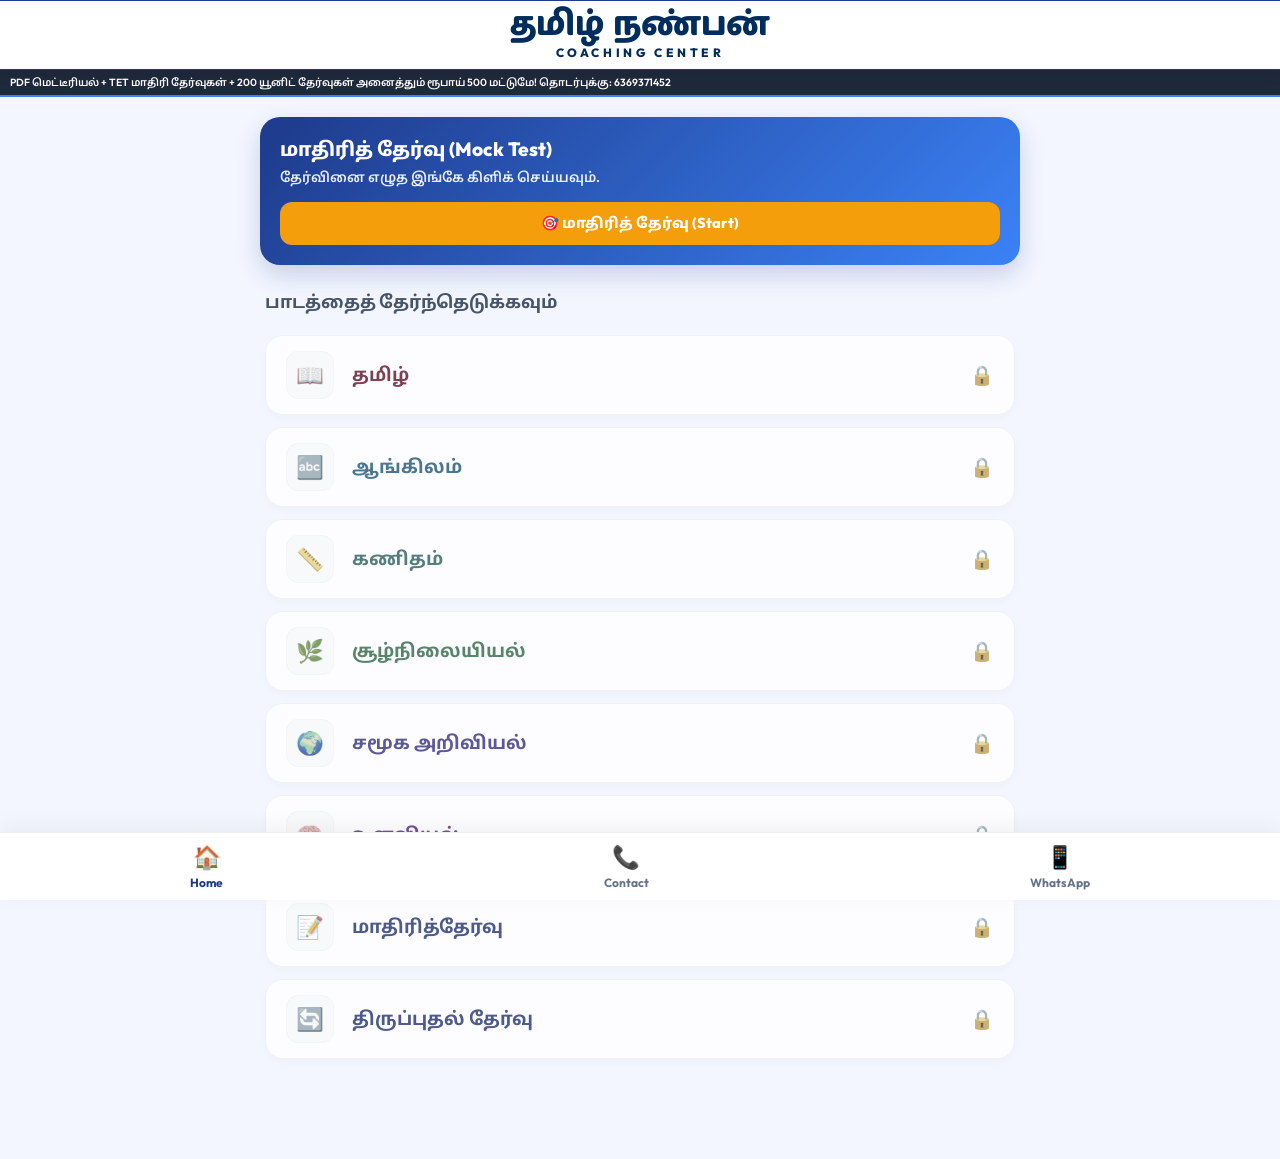
<file: index.html>
<!DOCTYPE html>
<html lang="ta">
<head>
    <meta charset="UTF-8">
    <meta name="viewport" content="width=device-width, initial-scale=1.0">
    <title>Tamil Nanban - Dashboard</title>
    <link rel="stylesheet" href="https://fonts.googleapis.com/css2?family=Outfit:wght@300;400;600;800&family=Noto+Sans+Tamil:wght@400;700&family=Baloo+Thambi+2:wght@800&display=swap">
    <style>
        /* --- BRAND HEADER --- */
        .header-standard {
            background: #ffffff;
            position: sticky;
            top: 0;
            z-index: 1000;
            box-shadow: 0 4px 15px rgba(0,0,0,0.08);
            height: 70px;
            display: flex;
            align-items: center;
            justify-content: center;
            border-top: 1px solid #1e3a8a;
            border-bottom: 1px solid #1e3a8a; /* Standard blue top border */
        }
        .brand-container {
            display: flex; 
            flex-direction: column; 
            align-items: center; 
            cursor: pointer;
            text-decoration: none;
        }
        .brand-main {
            font-family: 'Baloo Thambi 2', cursive;
            font-size: 2.1rem;
            font-weight: 800;
            color: #002d5b;
            line-height: 0.9;
            margin: 0;
        }
        .brand-sub {
            font-family: 'Outfit', sans-serif;
            font-size: 0.75rem;
            font-weight: 800;
            color: #002d5b;
            letter-spacing: 0.3em;
            text-transform: uppercase;
            margin-top: 4px;
        }
        @media (max-width: 480px) {
            .brand-main { font-size: 1.6rem; }
            .brand-sub { font-size: 0.6rem; }
        }

        :root {
            --primary: #1e3a8a;
            --bg-light: #f3f6ff;
            --card-bg: #ffffff;
            --text-dark: #334155;
            --text-dim: #64748b;
            --accent: #f59e0b;
        }

        * {
            margin: 0;
            padding: 0;
            box-sizing: border-box;
            font-family: 'Outfit', 'Noto Sans Tamil', sans-serif;
            -webkit-tap-highlight-color: transparent;
        }

        body {
            background: var(--bg-light);
            color: var(--text-dark);
            min-height: 100vh;
            padding-bottom: 80px; /* Space for bottom nav */
        }

        .hero-section {
            padding: 20px;
            max-width: 800px;
            margin: 0 auto;
            text-align: center;
        }

        .section-title {
            text-align: left;
            font-size: 1.1rem;
            font-weight: 700;
            color: #475569;
            margin: 10px 0 20px;
            padding-left: 5px;
        }

        /* --- Daily Challenge CTA Box --- */
        .cta-box {
            background: linear-gradient(135deg, #1e3a8a, #3b82f6);
            padding: 20px;
            border-radius: 20px;
            margin-bottom: 25px;
            color: white;
            box-shadow: 0 10px 25px rgba(30, 58, 138, 0.2);
            position: relative;
            overflow: hidden;
            text-decoration: none;
            display: block;
            text-align: left;
        }

        .cta-box h2 { font-size: 1.2rem; margin-bottom: 5px; font-weight: 800; color: white;}
        .cta-box p { font-size: 0.85rem; opacity: 0.9; margin-bottom: 15px; font-weight: 600; color: white;}
        
        .btn-group { display: flex; gap: 10px; }

        .btn-main {
            flex: 1;
            padding: 12px;
            border-radius: 12px;
            border: none;
            font-weight: 800;
            cursor: pointer;
            font-size: 0.9rem;
            transition: 0.3s;
            text-decoration: none;
            text-align: center;
            display: block;
        }

        .btn-free { background: #f59e0b; color: white; }

        /* --- Subject List Layout --- */
        .subject-list {
            display: flex;
            flex-direction: column;
            gap: 12px;
            max-width: 800px;
            margin: 0 auto;
            padding: 0 5px;
        }

        .subject-card {
            background: var(--card-bg);
            border-radius: 18px;
            padding: 15px 20px;
            display: flex;
            align-items: center;
            text-decoration: none;
            box-shadow: 0 4px 12px rgba(0,0,0,0.03);
            border: 1px solid #edf2f7;
            transition: all 0.3s ease;
        }

        .subject-card:active {
            transform: scale(0.97);
            background: #f8fafc;
        }

        .icon-wrapper {
            width: 48px;
            height: 48px;
            border-radius: 12px;
            background: #f8fafc;
            display: flex;
            align-items: center;
            justify-content: center;
            font-size: 1.4rem;
            margin-right: 18px;
            border: 1px solid #f1f5f9;
        }

        .subject-info {
            flex-grow: 1;
            font-weight: 700;
            font-size: 1.15rem;
            text-align: left;
        }

        .chevron {
            color: #cbd5e1;
            font-size: 1.2rem;
        }

        /* --- Theme Colors for Subjects --- */
        .tamil .subject-info { color: #9f1239; }
        .english .subject-info { color: #0369a1; }
        .maths .subject-info { color: #0f766e; }
        .science .subject-info { color: #15803d; }
        .social .subject-info { color: #4338ca; }
        .psy .subject-info { color: #7e22ce; }
        .std678 .subject-info { color: #1e40af; }

        /* --- Bottom Nav --- */
        .bottom-nav {
            position: fixed;
            bottom: 0; left: 0; width: 100%;
            background: white;
            display: flex;
            justify-content: space-around;
            padding: 10px 0;
            border-top: 1px solid #eee;
            box-shadow: 0 -5px 20px rgba(0,0,0,0.05);
            z-index: 1000;
        }

        .nav-item {
            display: flex;
            flex-direction: column;
            align-items: center;
            text-decoration: none;
            color: #64748b;
            font-size: 0.75rem;
            font-weight: 700;
            gap: 4px;
        }

        .nav-item.active { color: #1e3a8a; }

        .nav-icon { font-size: 1.4rem; }

        /* Notice Ticker */
        .ticker {
            background: #1e293b;
            color: white;
            padding: 0.35rem 0.6rem;
            font-size: 0.65rem;
            font-weight: 600;
            white-space: nowrap;
            overflow: hidden;
            border-bottom: 2px solid #3b82f6;
        }
        .ticker-inner { display: inline-block; animation: scroll 20s linear infinite; }
        @keyframes scroll { from { transform: translateX(100%); } to { transform: translateX(-100%); } }

        /* --- Lock Modal --- */
        .lock-overlay {
            position: fixed;
            top: 0; left: 0; width: 100%; height: 100%;
            background: rgba(15, 23, 42, 0.7);
            backdrop-filter: blur(5px);
            z-index: 2000;
            display: flex;
            align-items: center;
            justify-content: center;
        }
        .lock-modal-content {
            background: white;
            width: 90%;
            max-width: 350px;
            padding: 25px 20px;
            border-radius: 20px;
            text-align: center;
            box-shadow: 0 25px 50px rgba(0,0,0,0.2);
            animation: popIn 0.3s cubic-bezier(0.175, 0.885, 0.32, 1.275);
        }
        @keyframes popIn {
            0% { transform: scale(0.8); opacity: 0; }
            100% { transform: scale(1); opacity: 1; }
        }
        .lock-icon {
            font-size: 3rem;
            margin-bottom: 10px;
        }
        .lock-modal-content h3 {
            color: #1e293b;
            font-size: 1.2rem;
            font-weight: 800;
            margin-bottom: 10px;
        }
        .lock-modal-content p {
            color: #64748b;
            font-size: 0.9rem;
            font-weight: 600;
            margin-bottom: 20px;
            line-height: 1.5;
        }
        .btn-join-paid {
            display: block;
            background: linear-gradient(135deg, #e11d48, #be123c);
            color: white;
            padding: 12px;
            border-radius: 12px;
            text-decoration: none;
            font-weight: 800;
            font-size: 0.95rem;
            margin-bottom: 10px;
            box-shadow: 0 4px 15px rgba(225, 29, 72, 0.3);
        }
        .btn-close-modal {
            display: block;
            width: 100%;
            background: #f1f5f9;
            color: #475569;
            padding: 10px;
            border-radius: 10px;
            border: none;
            font-weight: 700;
            font-size: 0.9rem;
            cursor: pointer;
        }
        
        .locked-card {
            opacity: 0.85;
            filter: grayscale(0.5);
        }
    </style>
</head>
<body>

    <header class="header-standard">
        <a href="index.html" class="brand-container">
            <div class="brand-main">தமிழ் நண்பன்</div>
            <div class="brand-sub">COACHING CENTER</div>
        </a>
    </header>

    <div class="ticker">
        <div class="ticker-inner">
            PDF மெட்டீரியல் + TET மாதிரி தேர்வுகள் + 200 யூனிட் தேர்வுகள் அனைத்தும் ரூபாய் 500 மட்டுமே! தொடர்புக்கு: 6369371452
        </div>
    </div>

    <main class="hero-section">
        
        <div class="cta-box">
            <h2>மாதிரித் தேர்வு (Mock Test)</h2>
            <p>தேர்வினை எழுத இங்கே கிளிக் செய்யவும்.</p>
            <div class="btn-group">
                <a href="subject.html?id=mocktest" class="btn-main btn-free">🎯 மாதிரித் தேர்வு (Start)</a>
            </div>
        </div>

        <h2 class="section-title">பாடத்தைத் தேர்ந்தெடுக்கவும்</h2>

        <div class="subject-list">
            <a href="#" onclick="showLockModal(event)" class="subject-card tamil locked-card">
                <div class="icon-wrapper">📖</div>
                <div class="subject-info">தமிழ்</div>

                <div class="chevron">🔒</div>
            </a>

            <a href="#" onclick="showLockModal(event)" class="subject-card english locked-card">
                <div class="icon-wrapper">🔤</div>
                <div class="subject-info">ஆங்கிலம்</div>
                <div class="chevron">🔒</div>
            </a>

            <a href="#" onclick="showLockModal(event)" class="subject-card maths locked-card">
                <div class="icon-wrapper">📏</div>
                <div class="subject-info">கணிதம்</div>
                <div class="chevron">🔒</div>
            </a>

            <a href="#" onclick="showLockModal(event)" class="subject-card science locked-card">
                <div class="icon-wrapper">🌿</div>
                <div class="subject-info">சூழ்நிலையியல்</div>
                <div class="chevron">🔒</div>
            </a>

            <a href="#" onclick="showLockModal(event)" class="subject-card social locked-card">
                <div class="icon-wrapper">🌍</div>
                <div class="subject-info">சமூக அறிவியல்</div>
                <div class="chevron">🔒</div>
            </a>

            <a href="#" onclick="showLockModal(event)" class="subject-card psy locked-card">
                <div class="icon-wrapper">🧠</div>
                <div class="subject-info">உளவியல்</div>
                <div class="chevron">🔒</div>
            </a>

            <a href="#" onclick="showLockModal(event)" class="subject-card std678 locked-card">
                <div class="icon-wrapper">📝</div>
                <div class="subject-info">மாதிரித்தேர்வு</div>
                <div class="chevron">🔒</div>
            </a>

            <a href="#" onclick="showLockModal(event)" class="subject-card std678 locked-card">
                <div class="icon-wrapper">🔄</div>
                <div class="subject-info">திருப்புதல் தேர்வு</div>
                <div class="chevron">🔒</div>
            </a>
        </div>
    </main>

    <nav class="bottom-nav">
        <a href="index.html" class="nav-item active">
            <span class="nav-icon">🏠</span>
            <span>Home</span>
        </a>
        <a href="tel:6369371452" class="nav-item">
            <span class="nav-icon">📞</span>
            <span>Contact</span>
        </a>
        <a href="https://chat.whatsapp.com/KDL9niBSU6t0Nx1wlBtpJy" target="_blank" class="nav-item">
            <span class="nav-icon">📱</span>
            <span>WhatsApp</span>
        </a>
    </nav>

    <!-- Lock Modal -->
    <div id="lockModal" class="lock-overlay" style="display: none;">
        <div class="lock-modal-content">
            <div class="lock-icon">🔒</div>
            <h3>இந்தப் பகுதி லாக் செய்யப்பட்டுள்ளது!</h3>
            <p>முழுமையான பாடங்கள் மற்றும் தேர்வுகளை அணுக PAID GROUP-ல் இணையவும்.</p>
            <a href="https://wa.me/916369371452?text=Paid Group-ல் இணைய விரும்புகிறேன்" target="_blank" class="btn-join-paid">💎 PAID GROUP-ல் இணைய</a>
            <button class="btn-close-modal" onclick="closeLockModal()">மூடு (Close)</button>
        </div>
    </div>

    <script>
        function showLockModal(e) {
            if(e) e.preventDefault();
            document.getElementById('lockModal').style.display = 'flex';
        }
        function closeLockModal() {
            document.getElementById('lockModal').style.display = 'none';
        }
    </script>
</body>
</html>
</file>
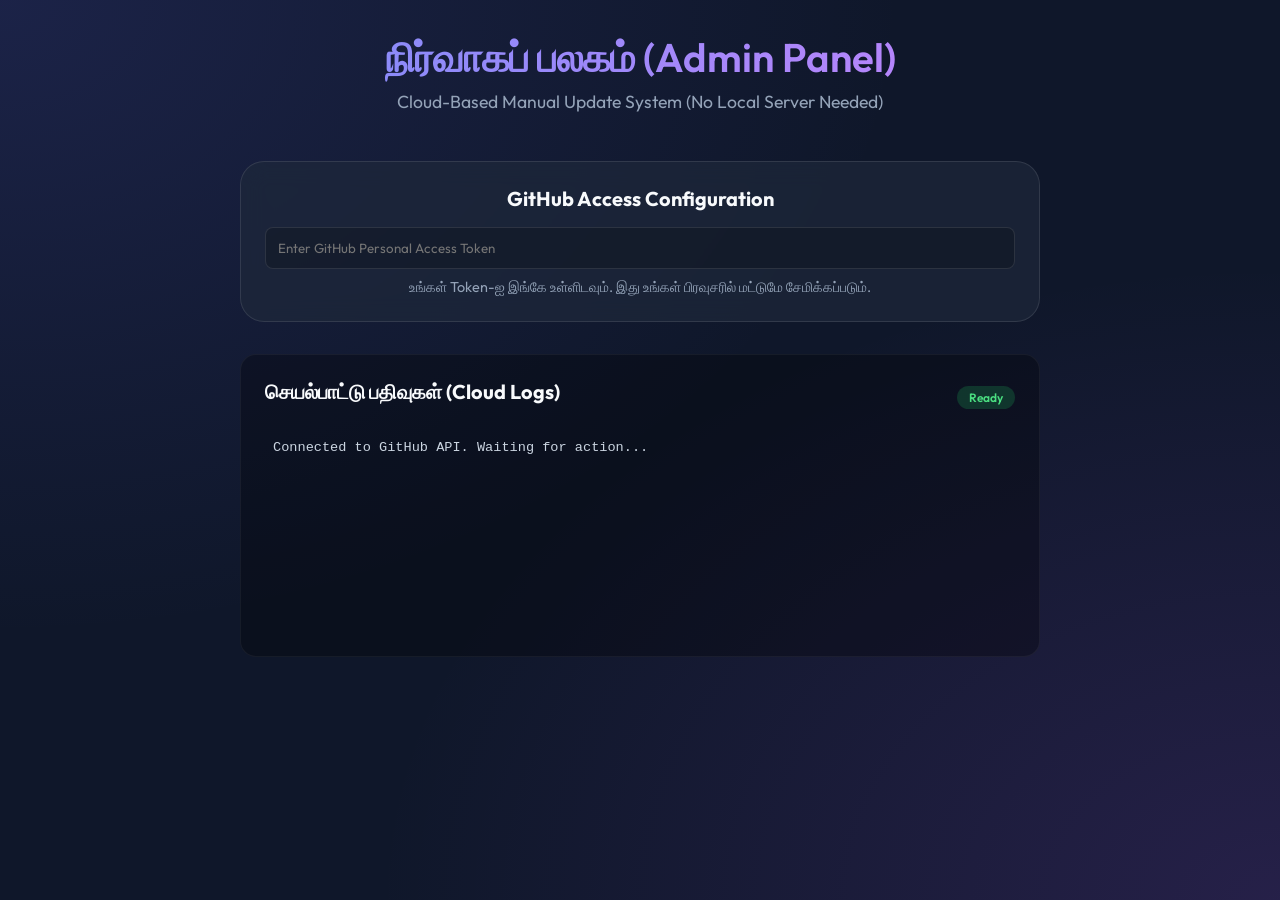
<file: admin.html>
<!DOCTYPE html>
<html lang="ta">
<head>
    <meta charset="UTF-8">
    <meta name="viewport" content="width=device-width, initial-scale=1.0">
    <title>A1 Online TET - Admin Panel</title>
    <link href="https://fonts.googleapis.com/css2?family=Outfit:wght@300;400;600&display=swap" rel="stylesheet">
    <style>
        :root {
            --primary: #6366f1;
            --secondary: #a855f7;
            --accent: #f43f5e;
            --bg: #0f172a;
            --card-bg: rgba(30, 41, 59, 0.7);
            --text: #f8fafc;
        }

        * {
            margin: 0;
            padding: 0;
            box-sizing: border-box;
            font-family: 'Outfit', sans-serif;
        }

        body {
            background: var(--bg);
            background-image: 
                radial-gradient(at 0% 0%, rgba(99, 102, 241, 0.15) 0px, transparent 50%),
                radial-gradient(at 100% 100%, rgba(168, 85, 247, 0.15) 0px, transparent 50%);
            color: var(--text);
            min-height: 100vh;
            display: flex;
            flex-direction: column;
            align-items: center;
            padding: 2rem;
        }

        .container {
            width: 100%;
            max-width: 800px;
        }

        header {
            text-align: center;
            margin-bottom: 3rem;
            animation: fadeInDown 0.8s ease-out;
        }

        h1 {
            font-size: 2.5rem;
            font-weight: 600;
            background: linear-gradient(to right, #818cf8, #c084fc);
            -webkit-background-clip: text;
            -webkit-text-fill-color: transparent;
            margin-bottom: 0.5rem;
        }

        p.subtitle {
            color: #94a3b8;
            font-size: 1.1rem;
        }

        .dashboard {
            display: grid;
            grid-template-columns: repeat(auto-fit, minmax(250px, 1fr));
            gap: 1.5rem;
            margin-bottom: 2rem;
        }

        .action-card {
            background: var(--card-bg);
            backdrop-filter: blur(12px);
            border: 1px solid rgba(255, 255, 255, 0.1);
            border-radius: 1.5rem;
            padding: 2rem;
            transition: all 0.3s cubic-bezier(0.4, 0, 0.2, 1);
            display: flex;
            flex-direction: column;
            align-items: center;
            text-align: center;
            animation: fadeInUp 0.5s ease-out backwards;
        }

        .action-card:hover {
            transform: translateY(-5px);
            border-color: var(--primary);
            box-shadow: 0 10px 30px -10px rgba(99, 102, 241, 0.3);
        }

        .icon {
            font-size: 3rem;
            margin-bottom: 1rem;
        }

        h3 {
            font-size: 1.25rem;
            margin-bottom: 0.75rem;
        }

        .desc {
            color: #94a3b8;
            font-size: 0.9rem;
            margin-bottom: 1.5rem;
            line-height: 1.4;
        }

        .btn {
            width: 100%;
            padding: 0.75rem;
            border: none;
            border-radius: 0.75rem;
            font-weight: 600;
            cursor: pointer;
            transition: all 0.2s;
            background: var(--primary);
            color: white;
            display: flex;
            justify-content: center;
            align-items: center;
            gap: 0.5rem;
        }

        .btn:hover {
            opacity: 0.9;
            filter: brightness(1.1);
        }

        .btn:active {
            transform: scale(0.98);
        }

        .btn.secondary { background: var(--secondary); }
        .btn.accent { background: var(--accent); }

        .btn:disabled {
            background: #475569;
            cursor: not-allowed;
            opacity: 0.7;
        }

        .logs-section {
            background: rgba(0, 0, 0, 0.3);
            border-radius: 1rem;
            padding: 1.5rem;
            margin-top: 2rem;
            border: 1px solid rgba(255, 255, 255, 0.05);
        }

        .logs-header {
            display: flex;
            justify-content: space-between;
            align-items: center;
            margin-bottom: 1rem;
        }

        .logs-content {
            font-family: 'Courier New', Courier, monospace;
            font-size: 0.85rem;
            color: #cbd5e1;
            height: 200px;
            overflow-y: auto;
            white-space: pre-wrap;
            padding: 0.5rem;
        }

        .status-badge {
            display: inline-block;
            padding: 0.25rem 0.75rem;
            border-radius: 9999px;
            font-size: 0.75rem;
            font-weight: 600;
            background: rgba(34, 197, 94, 0.2);
            color: #4ade80;
        }

        @keyframes fadeInDown {
            from { opacity: 0; transform: translateY(-20px); }
            to { opacity: 1; transform: translateY(0); }
        }

        @keyframes fadeInUp {
            from { opacity: 0; transform: translateY(20px); }
            to { opacity: 1; transform: translateY(0); }
        }

        .loader {
            width: 16px;
            height: 16px;
            border: 2px solid #fff;
            border-bottom-color: transparent;
            border-radius: 50%;
            display: none;
            animation: rotation 1s linear infinite;
        }

        @keyframes rotation {
            0% { transform: rotate(0deg); }
            100% { transform: rotate(360deg); }
        }

        /* Responsive */
        @media (max-width: 600px) {
            body { padding: 1rem; }
            h1 { font-size: 2rem; }
        }
    </style>
</head>
<body>
    <div class="container">
        <header>
            <h1>நிர்வாகப் பலகம் (Admin Panel)</h1>
            <p class="subtitle">Cloud-Based Manual Update System (No Local Server Needed)</p>
        </header>

        <div class="dashboard">
            <div class="action-card" style="grid-column: 1 / -1; padding: 1.5rem;">
                <h3 style="margin-bottom: 1rem;">GitHub Access Configuration</h3>
                <input type="password" id="gh-token" placeholder="Enter GitHub Personal Access Token" 
                    style="width: 100%; padding: 0.75rem; border-radius: 0.5rem; border: 1px solid rgba(255,255,255,0.1); background: rgba(0,0,0,0.2); color: white; margin-bottom: 0.5rem;">
                <p class="desc" style="margin-bottom: 0;">உங்கள் Token-ஐ இங்கே உள்ளிடவும். இது உங்கள் பிரவுசரில் மட்டுமே சேமிக்கப்படும்.</p>
            </div>


        </div>

        <div class="logs-section">
            <div class="logs-header">
                <h3>செயல்பாட்டு பதிவுகள் (Cloud Logs)</h3>
                <span class="status-badge" id="status-text">Ready</span>
            </div>
            <div class="logs-content" id="log-window">Connected to GitHub API. Waiting for action...</div>
        </div>
    </div>

    <script>
        // Load token from localStorage
        const tokenInput = document.getElementById('gh-token');
        tokenInput.value = localStorage.getItem('gh_token') || '';
        tokenInput.onchange = () => localStorage.setItem('gh_token', tokenInput.value);

        async function runCloudAction(type, btn) {
            const token = tokenInput.value;
            if (!token) {
                alert('தயவுசெய்து GitHub Token-ஐ உள்ளிடவும்!');
                return;
            }

            const loader = btn.querySelector('.loader');
            const logWindow = document.getElementById('log-window');
            const statusText = document.getElementById('status-text');

            btn.disabled = true;
            loader.style.display = 'inline-block';
            statusText.innerText = 'Triggering GitHub...';
            
            const repo = 'mathanstudio8807656338-lang/new-tamil-';
            const workflowId = 'manual_update.yml';

            try {
                const response = await fetch(`https://api.github.com/repos/${repo}/actions/workflows/${workflowId}/dispatches`, {
                    method: 'POST',
                    headers: {
                        'Authorization': `token ${token}`,
                        'Accept': 'application/vnd.github.v3+json',
                        'Content-Type': 'application/json'
                    },
                    body: JSON.stringify({ ref: 'main', inputs: { action_type: type } })
                });

                if (response.status === 204) {
                    logWindow.innerText = `✅ SUCCESS: GitHub Action triggered for ${type.toUpperCase()}.\nமாற்றங்கள் 1 நிமிடத்தில் GitHub-ல் பதிவேற்றப்படும்.\n\n` + logWindow.innerText;
                    statusText.innerText = 'Action Sent';
                } else {
                    const err = await response.json();
                    logWindow.innerText = `❌ FAILED: ${err.message}\n\n` + logWindow.innerText;
                    statusText.innerText = 'Error';
                }
            } catch (error) {
                logWindow.innerText = `❌ ERROR: ${error.message}\n\n` + logWindow.innerText;
            } finally {
                btn.disabled = false;
                loader.style.display = 'none';
            }
        }
    </script>
</body>
</html>
</file>
